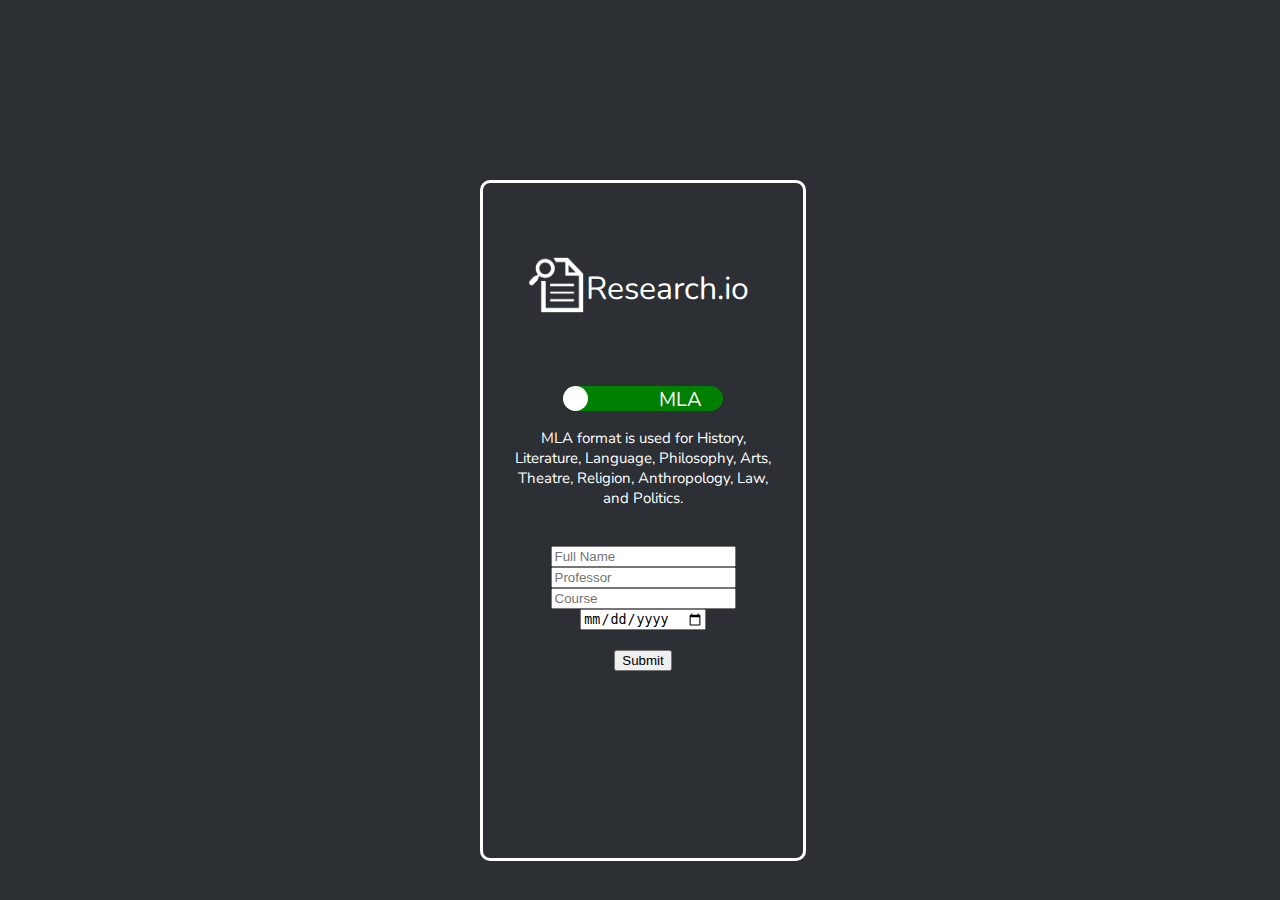
<file: index.html>
<!DOCTYPE html>
<html>
<head>
<link href="https://fonts.googleapis.com/css?family=Nunito&display=swap" rel="stylesheet">
<title>Research.io</title>
<link href="nc_assets/css/style.css" rel="stylesheet" type="text/css" />
<link href="nc_assets/css/imported.css" rel="stylesheet" type="text/css" />
</head>
<body>

<div id="centraldiv">
<img src="nc_assets/img/researchio.png" id="mainlogo">
<div id="maintext">Research.io</div>
<br>
<p id="apa" style="display:none;user-select: none;">The APA citation is used mainly in topics relating to science. APA is primarily used in research papers.
</p><br>
<p id="mla" style="display:block;user-select: none;"> MLA format is used for History, Literature, Language, Philosophy, Arts, Theatre, Religion, Anthropology, Law, and Politics.</p><br>

<label class="switch" style="user-select: none;">
  <input type="checkbox" id="togBtn" onclick="myFunction()">
  <div class="slider round">
    <span class="on">APA</span>
    <span class="off">MLA</span>
  </div>
</label>
<form id="apaForm" class="apaForm" style=" display:none" action="testProgress.html">
    <input type="text" id="name2" placeholder="Full Name" required><br>
    <input type="text" id="title2" placeholder="Title" required><br>
    <input type="text" id="in2" placeholder="Institution" required><br>
    <br><input type="submit" value="Submit" id="submit2">
</form>
<form id="mlaForm" class="mlaForm" style=" display:block" action="testProgress.html">
    <input type="text" id="name" placeholder="Full Name" required><br>
    <input type="text" id="prof" onfocus="this.value=''" placeholder="Professor" required><br>
    <input type="text" id="course" onfocus="this.value=''" placeholder="Course" required><br>
    <input type="date" id="date" placeholder="Due Date" required><br>
    <br><input type="submit" value="Submit" id="submit">
</form>
</div>
<!--
APA
Title
Name(first then last)
Institution
------
MLA
Name
prof Name
Course
Date
-->

<script>
function myFunction() {
  var checkBox = document.getElementById("togBtn");
  if (checkBox.checked == true){
    apa.style.display = "block";
    mla.style.display = "none";
    mlaForm.style.display = "none";
    apaForm.style.display = "block";
  } else {
     apa.style.display = "none";
     mla.style.display = "block";
     mlaForm.style.display = "block";
     apaForm.style.display = "none";
  }
}
</script>
</body>
</html>
</file>
<file: nc_assets/css/style.css>
body {
    background-color:  	#2c2f33;
     }
    #centraldiv {
    position: absolute;
    top: 20%;
    left: 37.5%;
    width: 25%;
    height: 75%;
    border: 3px solid #FFFFFF;
    border-radius: 10px;
    }
    #mainlogo {
    position: absolute;
    top: 11%;
    left: 14%;
    width: 17.5%;
    }
    #maintext{
    position:absolute;
    top: 12.5%;
    right: 17%;
    color: #FFFFFF;
    font-size: 2em;
    font-family: 'Nunito', sans-serif;
    }
    #mla, #apa{
        position: absolute;
        top: 34%;
        display: inline-flex;
        left: 10%;
        right: 10%;
        font-size: 15px;
        color: white;
        font-family: 'Nunito', sans-serif;
        text-align: center;
    }
    #mlaForm, #apaForm{
        position: absolute;
        top: 50%;
        display: inline-flex;
        left: 10%;
        right: 10%;
        font-size: 15px;
        color: white;
        font-family: 'Nunito', sans-serif;
        text-align: center;
        margin-top: 25px;
    }
    .switch {
      position: absolute;
      top: 30%;
      left: 25%;
      display: inline-block;
      width: 50%;
      height: 25px;
    }
    
    .switch input {
      display: none;
    }
    
    .slider {
      position: absolute;
      cursor: pointer;
      top: 0;
      left: 0;
      right: 0;
      bottom: 0;
      background-color: green;
      -webkit-transition: .4s;
      transition: .4s;
    }
    
    .slider:before {
      position: absolute;
      content: "";
      height: 25px;
      width: 25px;
      left: 0px;
      bottom: 0px;
      background-color: white;
      -webkit-transition: .4s;
      transition: .4s;
    }
    
    input:checked + .slider {
      background-color:  purple ;
    }
    
    input:focus + .slider {
      box-shadow: 0 0 1px #2196F3;
    }
    
    input:checked + .slider:before {
      -webkit-transform: translateX(146px);
      -ms-transform: translateX(146px);
      transform: translateX(146px);
    }
    
    
    /* Rounded sliders */
    
    .slider.round {
      border-radius: 17px;
    }
    
    .slider.round:before {
      border-radius: 50%;
    }
</file>
<file: nc_assets/css/imported.css>
.on {
    display: none;
  }
  
  .on,
  .off {
    color: white;
    position: absolute;
    transform: translate(-50%, -50%);
    top: 40%;
    left: 25%;
    font-size: 20px;
    font-family: 'Nunito', sans-serif;
  }
  
  .on {
    top: 52.5%;
    user-select: none;
  }
  
  .off {
    left: auto;
    right: 0px;
    top: 52.5%;
    user-select: none;
  }
  
  input:checked+ .slider .on {
    display: block;
  }
  
  input:checked + .slider .off {
    display: none;
  }
  
  
  /*--------- END --------*/
</file>
